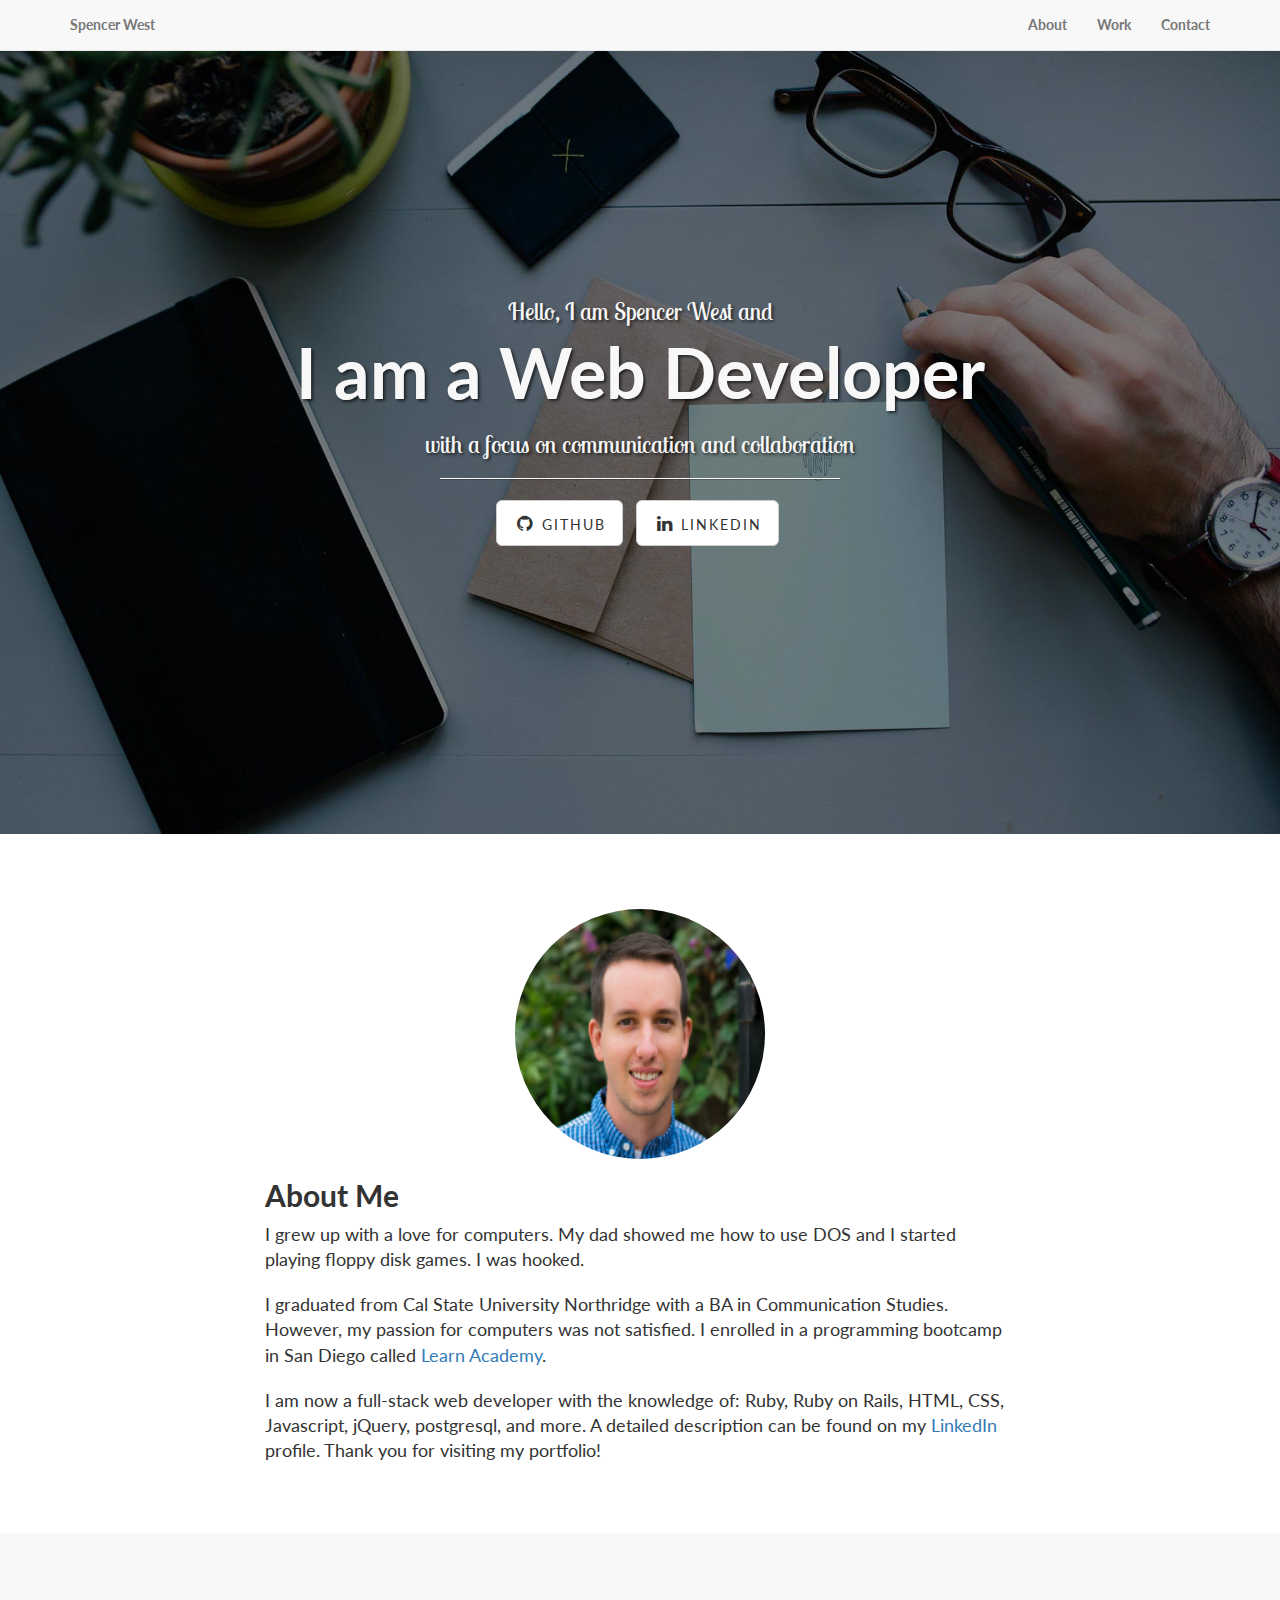
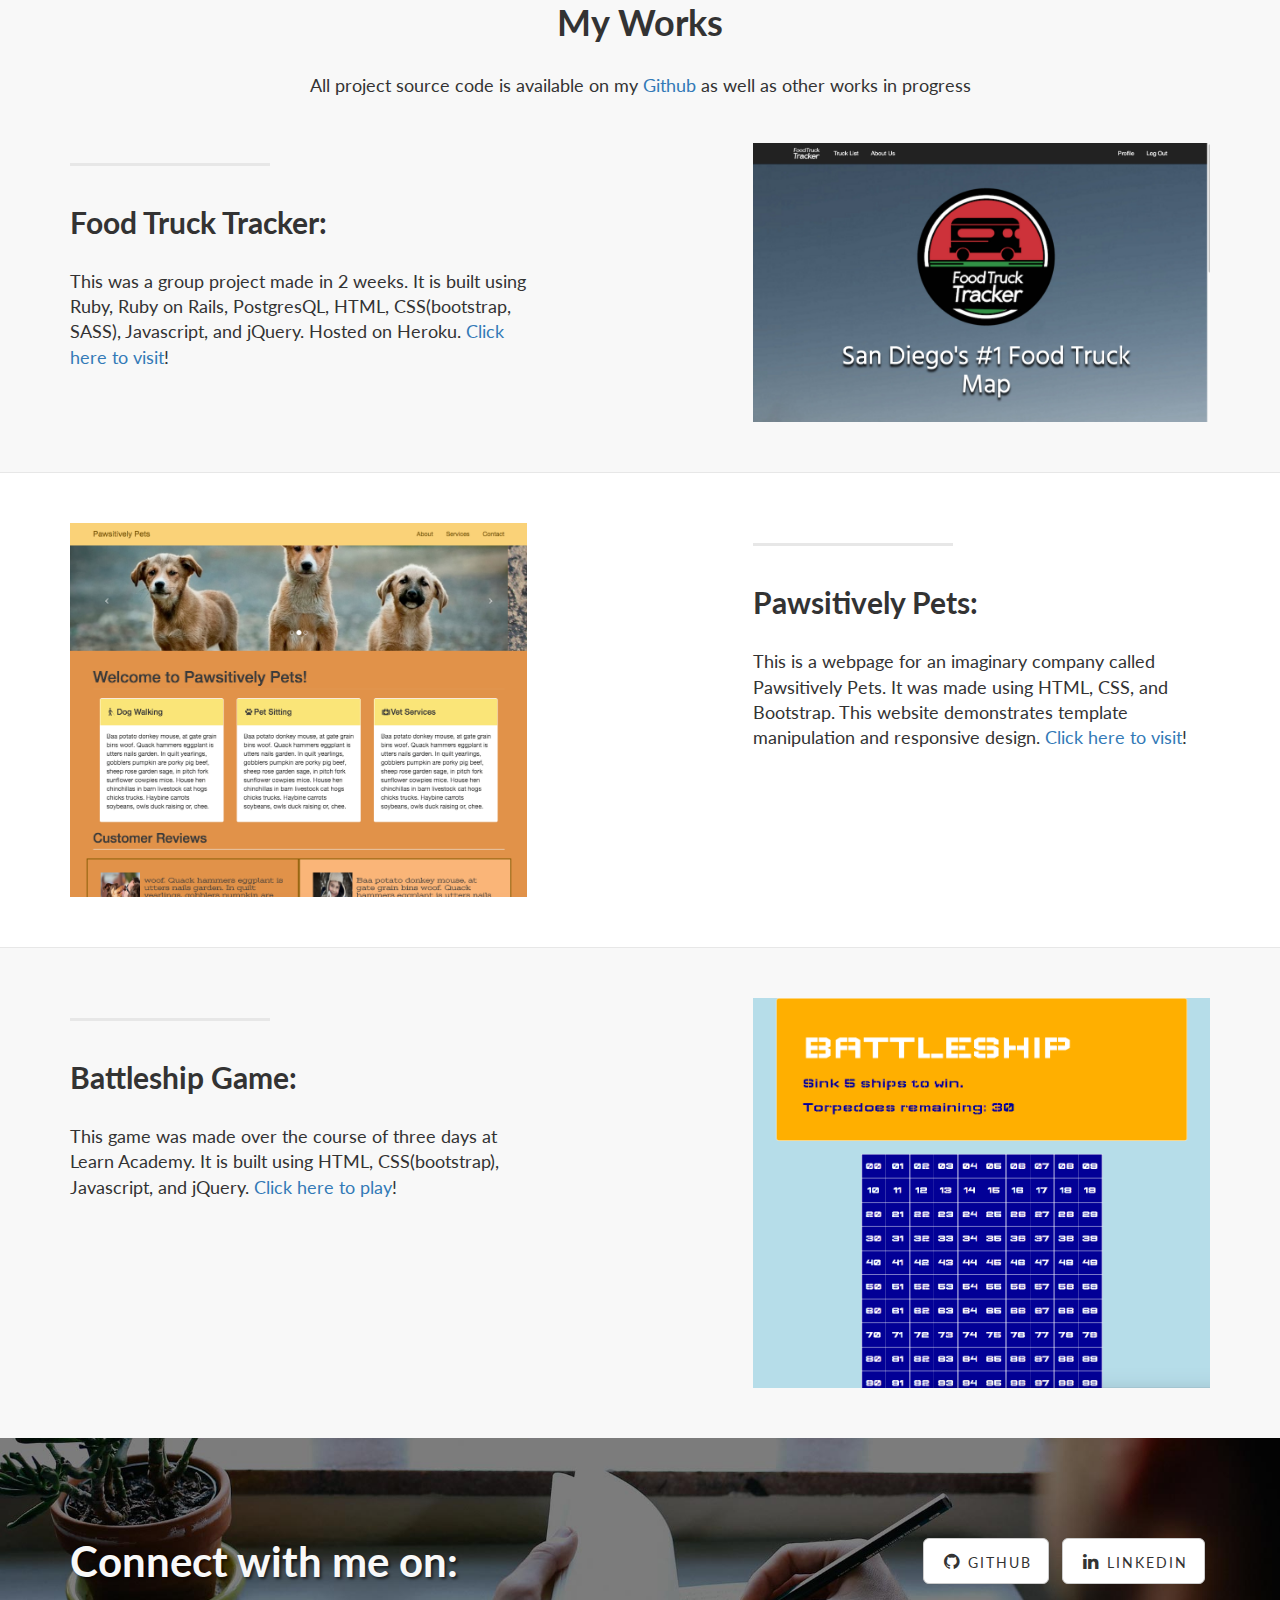
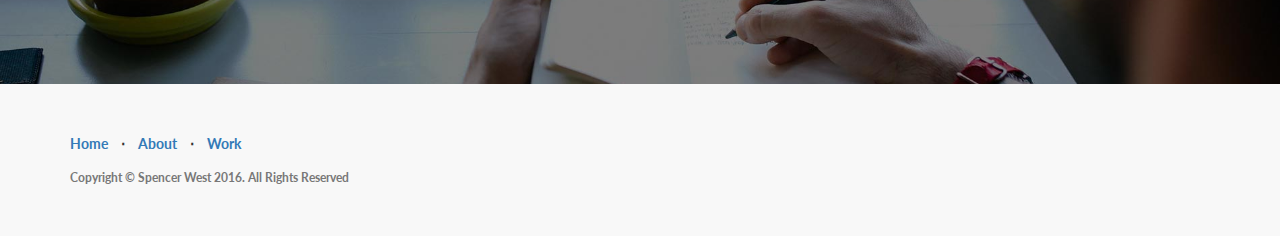
<file: index.html>
<!DOCTYPE html>
<html lang="en">
<head>
    <meta property="fb:app_id" content="" />
    <meta property="fb:admins" content="534582096" />
    <meta property="og:url"              content="https://www.thespencerwest.com" />
    <meta property="og:type"               content="website" />
    <meta property="og:title"              content="Spencer West - Web Developer" />
    <meta property="og:image"              content="https://pixabay.com/static/uploads/photo/2016/03/27/18/54/technology-1283624_960_720.jpg"/>
    <meta property="og:description"        content="I grew up with a love for computers. My dad showed me how to use DOS and I started playing floppy disk games. I was hooked."/>
    <meta charset="utf-8">
    <meta http-equiv="X-UA-Compatible" content="IE=edge">
    <meta name="viewport" content="width=device-width, initial-scale=1">
    <meta name="description" content="">
    <meta name="author" content="">
    <title>Spencer West - Web Developer</title>
    <link rel="icon" href="img/snowflake.ico" type="image/x-icon">
    <!-- Bootstrap Core CSS -->
    <link href="css/bootstrap.min.css" rel="stylesheet">
    <!-- Custom CSS -->
    <link href="css/landing-page.css" rel="stylesheet">
    <!-- Custom Fonts -->
    <link href="font-awesome/css/font-awesome.min.css" rel="stylesheet" type="text/css">
    <link href="http://fonts.googleapis.com/css?family=Lato:300,400,700,300italic,400italic,700italic" rel="stylesheet" type="text/css">
    <!-- Google font for lobster -->
    <link href='http://fonts.googleapis.com/css?family=Lobster+Two' rel='stylesheet' type='text/css'>
    <!-- HTML5 Shim and Respond.js IE8 support of HTML5 elements and media queries -->
    <!-- WARNING: Respond.js doesn't work if you view the page via file:// -->
    <!--[if lt IE 9]>
        <script src="https://oss.maxcdn.com/libs/html5shiv/3.7.0/html5shiv.js"></script>
        <script src="https://oss.maxcdn.com/libs/respond.js/1.4.2/respond.min.js"></script>
    <![endif]-->
</head>
<body>
  <nav class="navbar navbar-default navbar-fixed-top topnav" role="navigation">
    <div class="container topnav">
      <!-- Brand and toggle get grouped for better mobile display -->
      <div class="navbar-header">
        <button type="button" class="navbar-toggle" data-toggle="collapse" data-target="#bs-example-navbar-collapse-1">
          <span class="sr-only">Toggle navigation</span>
          <span class="icon-bar"></span>
          <span class="icon-bar"></span>
          <span class="icon-bar"></span>
        </button>
        <a class="navbar-brand topnav" href="#">Spencer West</a>
      </div>
      <!-- Collect the nav links, forms, and other content for toggling -->
      <div class="collapse navbar-collapse" id="bs-example-navbar-collapse-1">
        <ul class="nav navbar-nav navbar-right">
          <li>
              <a href="#about">About</a>
          </li>
          <li>
              <a href="#work">Work</a>
          </li>
          <li>
              <a href="#contact">Contact</a>
          </li>
        </ul>
      </div>
      <!-- /.navbar-collapse -->
    </div>
      <!-- /.container -->
  </nav>
  <!-- Header -->
  <div class="intro-header">
    <div class="container">
      <div class="row">
        <div class="col-lg-12">
          <div class="intro-message">
            <h3>Hello, I am Spencer West and</h3>
              <h1>I am a Web Developer</h1>
              <h3>with a focus on communication and collaboration</h3>
              <hr class="intro-divider">
              <ul class="list-inline intro-social-buttons">
                <li>
                  <a target="_blank" href="https://github.com/recnepsbackwards" class="btn btn-default btn-lg"><i class="fa fa-github fa-fw"></i> <span class="network-name">Github</span></a>
                </li>
                <li>
                  <a target="_blank" href="https://www.linkedin.com/in/spencerawest" class="btn btn-default btn-lg"><i class="fa fa-linkedin fa-fw"></i> <span class="network-name">Linkedin</span></a>
                </li>
            </ul>
          </div>
        </div>
      </div>
    </div>
    <!-- /.container -->
  </div>
  <!-- /.intro-header -->
  <!-- About Section -->
  <section id="about" class="container content-section">
   <div class="row">
     <div class="col-lg-8 col-lg-offset-2">
       <img id="about-pic" src="img/s-west.jpg" alt="about-pic"/>
       <h2>About Me</h2>
       <p class="lead">
        I grew up with a love for computers. My dad showed me how to use DOS and I started playing floppy disk games. I was hooked.
       </p>
       <p class="lead">
        I graduated from Cal State University Northridge with a BA in Communication Studies. However, my passion for computers was not satisfied. I enrolled in a programming bootcamp in San Diego called <a target="_blank" href="https://www.learnacademy.org/">Learn Academy</a>.
       </p>
       <p class="lead">
        I am now a full-stack web developer with the knowledge of: Ruby, Ruby on Rails, HTML, CSS, Javascript, jQuery, postgresql, and more. A detailed description can be found on my <a target="_blank" href="https://www.linkedin.com/in/spencerawest">LinkedIn</a> profile. Thank you for visiting my portfolio!
       </p>
     </div>
   </div>
  </section>
  <!-- Page Content -->
	<a  name="work"></a>
  <div class="content-section-a">
    <div class="container">
      <h1 class="section-heading" id="projects">My Works</h1>
      <h4 class="lead" id="project_desc">All project source code is available on my <a target="_blank" href="https://www.github.com/recnepsbackwards">Github</a> as well as other works in progress</h4>
      <div class="row">
        <div class="col-lg-5 col-sm-6">
            <hr class="section-heading-spacer">
            <div class="clearfix"></div>
            <h2 class="section-heading">Food Truck Tracker:</h2>
            <p class="lead">This was a group project made in 2 weeks. It is built using Ruby, Ruby on Rails, PostgresQL, HTML, CSS(bootstrap, SASS), Javascript, and jQuery. Hosted on Heroku. <a target="_blank" href="https://fathomless-springs-10829.herokuapp.com/">Click here to visit</a>!</p>
        </div>
        <div class="col-lg-5 col-lg-offset-2 col-sm-6">
            <a target="_blank" href="https://fathomless-springs-10829.herokuapp.com/"><img class="img-responsive" src="img/food_truck_tracker.png" alt=""></a>
        </div>
      </div>
    </div>
    <!-- /.container -->
  </div>
  <!-- /.content-section-a -->
  <div class="content-section-b">
    <div class="container">
      <div class="row">
        <div class="col-lg-5 col-lg-offset-1 col-sm-push-6  col-sm-6">
          <hr class="section-heading-spacer">
          <div class="clearfix"></div>
          <h2 class="section-heading">Pawsitively Pets:</h2>
          <p class="lead">This is a webpage for an imaginary company called Pawsitively Pets. It was made using HTML, CSS, and Bootstrap. This website demonstrates template manipulation and responsive design.<a target="_blank" href="https://www.thespencerwest.com/dogpage/index.html"> Click here to visit</a>!</p>
        </div>
        <div class="col-lg-5 col-sm-pull-6  col-sm-6">
          <a target="_blank" href="https://www.thespencerwest.com/dogpage/index.html"><img class="img-responsive" src="img/petspage.png" alt=""></a>
        </div>
      </div>
    </div>
  </div>
  <!-- /.content-section-a -->
  <div class="content-section-a">
    <div class="container">
      <div class="row">
        <div class="col-lg-5 col-sm-6">
            <hr class="section-heading-spacer">
            <div class="clearfix"></div>
            <h2 class="section-heading">Battleship Game:</h2>
            <p class="lead">This game was made over the course of three days at Learn Academy. It is built using HTML, CSS(bootstrap), Javascript, and jQuery. <a target="_blank" href="https://www.thespencerwest.com/battleship/battleship.html">Click here to play</a>!</p>
        </div>
        <div class="col-lg-5 col-lg-offset-2 col-sm-6">
            <a target="_blank" href="https://www.thespencerwest.com/battleship/battleship.html"><img class="img-responsive" src="img/battleship.png" alt=""></a>
        </div>
      </div>
    </div>
  </div>
	<a  name="contact"></a>
  <div class="banner">
    <div class="container">
      <div class="row">
        <div class="col-lg-6">
          <h2>Connect with me on:</h2>
        </div>
        <div class="col-lg-6">
          <ul class="list-inline banner-social-buttons">
            <li>
              <a target="_blank" href="https://github.com/recnepsbackwards" class="btn btn-default btn-lg"><i class="fa fa-github fa-fw"></i> <span class="network-name">Github</span></a>
            </li>
            <li>
              <a target="_blank" href="https://www.linkedin.com/in/spencerawest" class="btn btn-default btn-lg"><i class="fa fa-linkedin fa-fw"></i> <span class="network-name">Linkedin</span></a>
            </li>
          </ul>
        </div>
      </div>
    </div>
    <!-- /.container -->
  </div>
  <!-- /.banner -->
  <!-- Footer -->
  <footer>
    <div class="container">
      <div class="row">
        <div class="col-lg-12">
          <ul class="list-inline">
            <li>
              <a href="#">Home</a>
            </li>
            <li class="footer-menu-divider">&sdot;</li>
            <li>
              <a href="#about">About</a>
            </li>
            <li class="footer-menu-divider">&sdot;</li>
            <li>
              <a href="#work">Work</a>
            </li>
          </ul>
          <p class="copyright text-muted small">Copyright &copy; Spencer West 2016. All Rights Reserved</p>
        </div>
      </div>
    </div>
  </footer>
  <!-- jQuery -->
  <script src="js/jquery.js"></script>
  <!-- Bootstrap Core JavaScript -->
  <script src="js/bootstrap.min.js"></script>
</body>
</html>
</file>
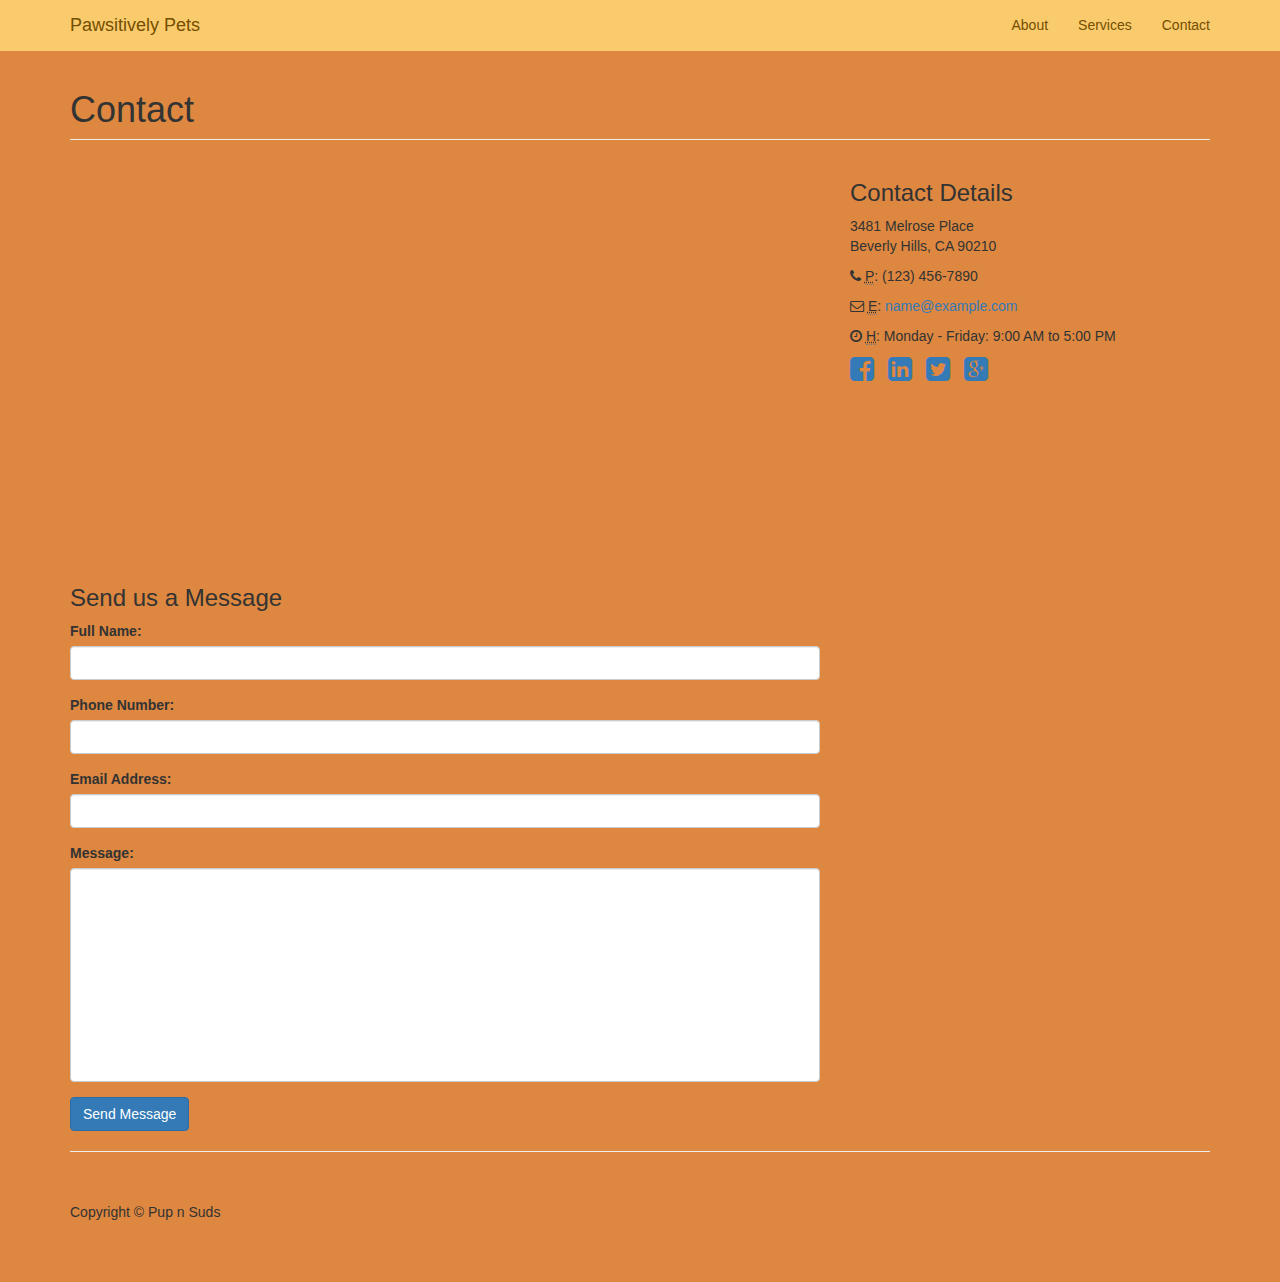
<file: dogpage/contact.html>
<!DOCTYPE html>
<html lang="en">

<head>

    <meta charset="utf-8">
    <meta http-equiv="X-UA-Compatible" content="IE=edge">
    <meta name="viewport" content="width=device-width, initial-scale=1">
    <meta name="description" content="">
    <meta name="author" content="">

    <title>Modern Business - Start Bootstrap Template</title>

    <!-- Bootstrap Core CSS -->
    <link href="css/bootstrap.min.css" rel="stylesheet">

    <!-- Custom CSS -->
    <link href="css/modern-business.css" rel="stylesheet">

    <link href="css/modernbusiness2.css" rel="stylesheet">


    <!-- Custom Fonts -->
    <link href="font-awesome/css/font-awesome.min.css" rel="stylesheet" type="text/css">

    <!-- HTML5 Shim and Respond.js IE8 support of HTML5 elements and media queries -->
    <!-- WARNING: Respond.js doesn't work if you view the page via file:// -->
    <!--[if lt IE 9]>
        <script src="https://oss.maxcdn.com/libs/html5shiv/3.7.0/html5shiv.js"></script>
        <script src="https://oss.maxcdn.com/libs/respond.js/1.4.2/respond.min.js"></script>
    <![endif]-->

</head>

<body>

    <!-- Navigation -->
    <nav class="navbar navbar-fixed-top" role="navigation">
        <div class="container">
            <!-- Brand and toggle get grouped for better mobile display -->
            <div class="navbar-header">
                <button type="button" class="navbar-toggle" data-toggle="collapse" data-target="#bs-example-navbar-collapse-1">
                    <span class="sr-only">Toggle navigation</span>
                    <span class="icon-bar"></span>
                    <span class="icon-bar"></span>
                    <span class="icon-bar"></span>
                </button>
                <a class="navbar-brand navfont" href="index.html">Pawsitively Pets</a>
            </div>
            <!-- Collect the nav links, forms, and other content for toggling -->
            <div class="collapse navbar-collapse" id="bs-example-navbar-collapse-1">
                <ul class="nav navbar-nav navbar-right">
                    <li class="active">
                        <a class= "navfont" href="about.html">About</a>
                    </li>
                    <li>
                        <a class= "navfont" href="services.html">Services</a>
                    </li>
                    <li>
                        <a class= "navfont" href="contact.html">Contact</a>
                    </li>
                </ul>
            </div>
            <!-- /.navbar-collapse -->
        </div>
        <!-- /.container -->
    </nav>

    <!-- Page Content -->
    <div class="container">

        <!-- Page Heading/Breadcrumbs -->
        <div class="row">
            <div class="col-lg-12">
                <h1 class="page-header">Contact
                </h1>
            </div>
        </div>
        <!-- /.row -->

        <!-- Content Row -->
        <div class="row">
            <!-- Map Column -->
            <div class="col-md-8">
                <!-- Embedded Google Map -->
                <iframe width="100%" height="400px" frameborder="0" scrolling="no" marginheight="0" marginwidth="0" src="http://maps.google.com/maps?hl=en&amp;ie=UTF8&amp;ll=37.0625,-95.677068&amp;spn=56.506174,79.013672&amp;t=m&amp;z=4&amp;output=embed"></iframe>
            </div>
            <!-- Contact Details Column -->
            <div class="col-md-4">
                <h3>Contact Details</h3>
                <p>
                    3481 Melrose Place<br>Beverly Hills, CA 90210<br>
                </p>
                <p><i class="fa fa-phone"></i>
                    <abbr title="Phone">P</abbr>: (123) 456-7890</p>
                <p><i class="fa fa-envelope-o"></i>
                    <abbr title="Email">E</abbr>: <a href="mailto:name@example.com">name@example.com</a>
                </p>
                <p><i class="fa fa-clock-o"></i>
                    <abbr title="Hours">H</abbr>: Monday - Friday: 9:00 AM to 5:00 PM</p>
                <ul class="list-unstyled list-inline list-social-icons">
                    <li>
                        <a href="#"><i class="fa fa-facebook-square fa-2x"></i></a>
                    </li>
                    <li>
                        <a href="#"><i class="fa fa-linkedin-square fa-2x"></i></a>
                    </li>
                    <li>
                        <a href="#"><i class="fa fa-twitter-square fa-2x"></i></a>
                    </li>
                    <li>
                        <a href="#"><i class="fa fa-google-plus-square fa-2x"></i></a>
                    </li>
                </ul>
            </div>
        </div>
        <!-- /.row -->

        <!-- Contact Form -->
        <!-- In order to set the email address and subject line for the contact form go to the bin/contact_me.php file. -->
        <div class="row">
            <div class="col-md-8">
                <h3>Send us a Message</h3>
                <form name="sentMessage" id="contactForm" novalidate>
                    <div class="control-group form-group">
                        <div class="controls">
                            <label>Full Name:</label>
                            <input type="text" class="form-control" id="name" required data-validation-required-message="Please enter your name.">
                            <p class="help-block"></p>
                        </div>
                    </div>
                    <div class="control-group form-group">
                        <div class="controls">
                            <label>Phone Number:</label>
                            <input type="tel" class="form-control" id="phone" required data-validation-required-message="Please enter your phone number.">
                        </div>
                    </div>
                    <div class="control-group form-group">
                        <div class="controls">
                            <label>Email Address:</label>
                            <input type="email" class="form-control" id="email" required data-validation-required-message="Please enter your email address.">
                        </div>
                    </div>
                    <div class="control-group form-group">
                        <div class="controls">
                            <label>Message:</label>
                            <textarea rows="10" cols="100" class="form-control" id="message" required data-validation-required-message="Please enter your message" maxlength="999" style="resize:none"></textarea>
                        </div>
                    </div>
                    <div id="success"></div>
                    <!-- For success/fail messages -->
                    <button type="submit" class="btn btn-primary">Send Message</button>
                </form>
            </div>

        </div>
        <!-- /.row -->

        <hr>

        <!-- Footer -->
        <footer>
            <div class="row">
                <div class="col-lg-12">
                    <p>Copyright &copy; Pup n Suds</p>
                </div>
            </div>
        </footer>

    </div>
    <!-- /.container -->

    <!-- jQuery -->
    <script src="js/jquery.js"></script>

    <!-- Bootstrap Core JavaScript -->
    <script src="js/bootstrap.min.js"></script>

    <!-- Contact Form JavaScript -->
    <!-- Do not edit these files! In order to set the email address and subject line for the contact form go to the bin/contact_me.php file. -->
    <script src="js/jqBootstrapValidation.js"></script>
    <script src="js/contact_me.js"></script>

</body>

</html>
</file>
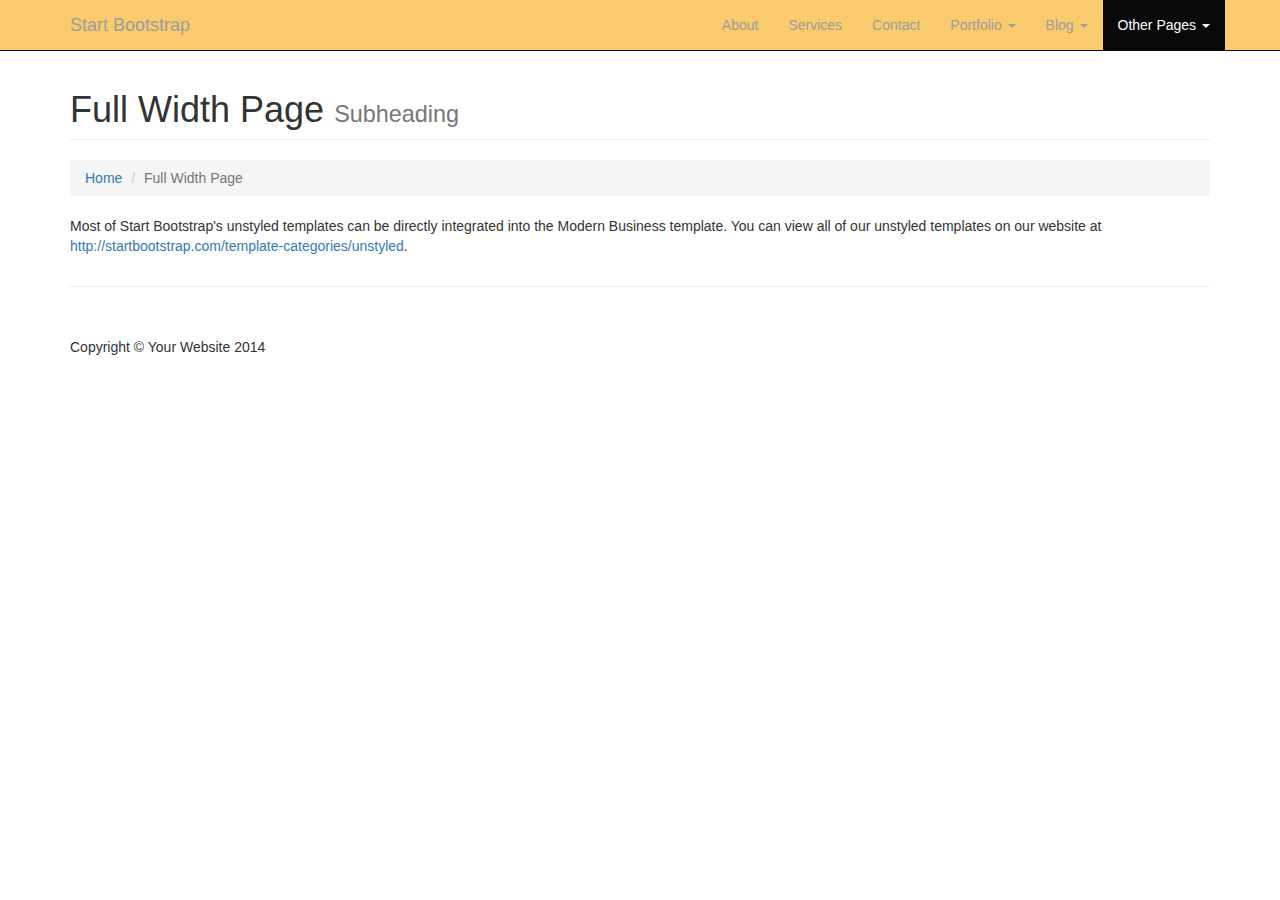
<file: dogpage/full-width.html>
<!DOCTYPE html>
<html lang="en">

<head>

    <meta charset="utf-8">
    <meta http-equiv="X-UA-Compatible" content="IE=edge">
    <meta name="viewport" content="width=device-width, initial-scale=1">
    <meta name="description" content="">
    <meta name="author" content="">

    <title>Modern Business - Start Bootstrap Template</title>

    <!-- Bootstrap Core CSS -->
    <link href="css/bootstrap.min.css" rel="stylesheet">

    <!-- Custom CSS -->
    <link href="css/modern-business.css" rel="stylesheet">

    <!-- Custom Fonts -->
    <link href="font-awesome/css/font-awesome.min.css" rel="stylesheet" type="text/css">

    <!-- HTML5 Shim and Respond.js IE8 support of HTML5 elements and media queries -->
    <!-- WARNING: Respond.js doesn't work if you view the page via file:// -->
    <!--[if lt IE 9]>
        <script src="https://oss.maxcdn.com/libs/html5shiv/3.7.0/html5shiv.js"></script>
        <script src="https://oss.maxcdn.com/libs/respond.js/1.4.2/respond.min.js"></script>
    <![endif]-->

</head>

<body>

    <!-- Navigation -->
    <nav class="navbar navbar-inverse navbar-fixed-top" role="navigation">
        <div class="container">
            <!-- Brand and toggle get grouped for better mobile display -->
            <div class="navbar-header">
                <button type="button" class="navbar-toggle" data-toggle="collapse" data-target="#bs-example-navbar-collapse-1">
                    <span class="sr-only">Toggle navigation</span>
                    <span class="icon-bar"></span>
                    <span class="icon-bar"></span>
                    <span class="icon-bar"></span>
                </button>
                <a class="navbar-brand" href="index.html">Start Bootstrap</a>
            </div>
            <!-- Collect the nav links, forms, and other content for toggling -->
            <div class="collapse navbar-collapse" id="bs-example-navbar-collapse-1">
                <ul class="nav navbar-nav navbar-right">
                    <li>
                        <a href="about.html">About</a>
                    </li>
                    <li>
                        <a href="services.html">Services</a>
                    </li>
                    <li>
                        <a href="contact.html">Contact</a>
                    </li>
                    <li class="dropdown">
                        <a href="#" class="dropdown-toggle" data-toggle="dropdown">Portfolio <b class="caret"></b></a>
                        <ul class="dropdown-menu">
                            <li>
                                <a href="portfolio-1-col.html">1 Column Portfolio</a>
                            </li>
                            <li>
                                <a href="portfolio-2-col.html">2 Column Portfolio</a>
                            </li>
                            <li>
                                <a href="portfolio-3-col.html">3 Column Portfolio</a>
                            </li>
                            <li>
                                <a href="portfolio-4-col.html">4 Column Portfolio</a>
                            </li>
                            <li>
                                <a href="portfolio-item.html">Single Portfolio Item</a>
                            </li>
                        </ul>
                    </li>
                    <li class="dropdown">
                        <a href="#" class="dropdown-toggle" data-toggle="dropdown">Blog <b class="caret"></b></a>
                        <ul class="dropdown-menu">
                            <li>
                                <a href="blog-home-1.html">Blog Home 1</a>
                            </li>
                            <li>
                                <a href="blog-home-2.html">Blog Home 2</a>
                            </li>
                            <li>
                                <a href="blog-post.html">Blog Post</a>
                            </li>
                        </ul>
                    </li>
                    <li class="dropdown active">
                        <a href="#" class="dropdown-toggle" data-toggle="dropdown">Other Pages <b class="caret"></b></a>
                        <ul class="dropdown-menu">
                            <li class="active">
                                <a href="full-width.html">Full Width Page</a>
                            </li>
                            <li>
                                <a href="sidebar.html">Sidebar Page</a>
                            </li>
                            <li>
                                <a href="faq.html">FAQ</a>
                            </li>
                            <li>
                                <a href="404.html">404</a>
                            </li>
                            <li>
                                <a href="pricing.html">Pricing Table</a>
                            </li>
                        </ul>
                    </li>
                </ul>
            </div>
            <!-- /.navbar-collapse -->
        </div>
        <!-- /.container -->
    </nav>

    <!-- Page Content -->
    <div class="container">

        <!-- Page Heading/Breadcrumbs -->
        <div class="row">
            <div class="col-lg-12">
                <h1 class="page-header">Full Width Page
                    <small>Subheading</small>
                </h1>
                <ol class="breadcrumb">
                    <li><a href="index.html">Home</a>
                    </li>
                    <li class="active">Full Width Page</li>
                </ol>
            </div>
        </div>
        <!-- /.row -->

        <!-- Content Row -->
        <div class="row">
            <div class="col-lg-12">
                <p>Most of Start Bootstrap's unstyled templates can be directly integrated into the Modern Business template. You can view all of our unstyled templates on our website at <a href="http://startbootstrap.com/template-categories/unstyled">http://startbootstrap.com/template-categories/unstyled</a>.</p>
            </div>
        </div>
        <!-- /.row -->

        <hr>

        <!-- Footer -->
        <footer>
            <div class="row">
                <div class="col-lg-12">
                    <p>Copyright &copy; Your Website 2014</p>
                </div>
            </div>
        </footer>

    </div>
    <!-- /.container -->

    <!-- jQuery -->
    <script src="js/jquery.js"></script>

    <!-- Bootstrap Core JavaScript -->
    <script src="js/bootstrap.min.js"></script>

</body>

</html>
</file>
<file: css/landing-page.css>
/*!
 * Start Bootstrap - Landing Page Bootstrap Theme (http://startbootstrap.com)
 * Code licensed under the Apache License v2.0.
 * For details, see http://www.apache.org/licenses/LICENSE-2.0.
 */

#project_desc {
  padding-bottom: 25px;
  text-align:center;
}

#projects {
  text-align:center;
}

#about-pic {
  display: block;
  height: 250px;
  width: 250px;
  border-radius: 50%;
  margin-left: auto;
  margin-right: auto;
}

#about {
  padding-top: 75px;
  padding-bottom: 50px;
}

body,
html {
    width: 100%;
    height: 100%;
}

h3 {
  font-family: 'Lobster Two', Helvetica, sans-serif;
}

body,
h1,
h2,
h4,
h5,
h6 {
    font-family: "Lato","Helvetica Neue",Helvetica,Arial,sans-serif;
    font-weight: 700;
}

.topnav {
    font-size: 14px;
}

.lead {
    font-size: 18px;
    font-weight: 400;
}

.intro-header {
    padding-top: 50px; /* If you're making other pages, make sure there is 50px of padding to make sure the navbar doesn't overlap content! */
    padding-bottom: 50px;
    text-align: center;
    color: #f8f8f8;
    background: url(../img/intro-bg.jpg) no-repeat center center;
    background-size: cover;
}

.intro-message {
    position: relative;
    padding-top: 20%;
    padding-bottom: 20%;
}

.intro-message > h1 {
    margin: 0;
    text-shadow: 2px 2px 3px rgba(0,0,0,0.6);
    font-size: 5em;
}

.intro-divider {
    width: 400px;
    border-top: 1px solid #f8f8f8;
    border-bottom: 1px solid rgba(0,0,0,0.2);
}

.intro-message > h3 {
    text-shadow: 2px 2px 3px rgba(0,0,0,0.6);
}

@media(max-width:767px) {
    .intro-message {
        padding-bottom: 15%;
    }

    .intro-message > h1 {
        font-size: 3em;
    }

    ul.intro-social-buttons > li {
        display: block;
        margin-bottom: 20px;
        padding: 0;
    }

    ul.intro-social-buttons > li:last-child {
        margin-bottom: 0;
    }

    .intro-divider {
        width: 100%;
    }
}

.network-name {
    text-transform: uppercase;
    font-size: 14px;
    font-weight: 400;
    letter-spacing: 2px;
}

.content-section-a {
    padding: 50px 0;
    background-color: #f8f8f8;
}

.content-section-b {
    padding: 50px 0;
    border-top: 1px solid #e7e7e7;
    border-bottom: 1px solid #e7e7e7;
}

.section-heading {
    margin-bottom: 30px;
}

.section-heading-spacer {
    float: left;
    width: 200px;
    border-top: 3px solid #e7e7e7;
}

.banner {
    padding: 100px 0;
    color: #f8f8f8;
    background: url(../img/banner-bg.jpg) no-repeat center center;
    background-size: cover;
}

.banner h2 {
    margin: 0;
    text-shadow: 2px 2px 3px rgba(0,0,0,0.6);
    font-size: 3em;
}

.banner ul {
    margin-bottom: 0;
}

.banner-social-buttons {
    float: right;
    margin-top: 0;
}

@media(max-width:1199px) {
    ul.banner-social-buttons {
        float: left;
        margin-top: 15px;
    }
}

@media(max-width:767px) {
    .banner h2 {
        margin: 0;
        text-shadow: 2px 2px 3px rgba(0,0,0,0.6);
        font-size: 3em;
    }

    ul.banner-social-buttons > li {
        display: block;
        margin-bottom: 20px;
        padding: 0;
    }

    ul.banner-social-buttons > li:last-child {
        margin-bottom: 0;
    }
}

footer {
    padding: 50px 0;
    background-color: #f8f8f8;
}

p.copyright {
    margin: 15px 0 0;
}
</file>
<file: dogpage/css/modern-business.css>
/*!
 * Start Bootstrap - Modern Business HTML Template (http://startbootstrap.com)
 * Code licensed under the Apache License v2.0.
 * For details, see http://www.apache.org/licenses/LICENSE-2.0.
 */

/* Global Styles */

html,
body {
    height: 100%;
}

body {
    padding-top: 50px; /* Required padding for .navbar-fixed-top. Remove if using .navbar-static-top. Change if height of navigation changes. */
}

.img-portfolio {
    margin-bottom: 30px;
}

.img-hover:hover {
    opacity: 0.8;
}

/* Home Page Carousel */

header.carousel {
    height: 30%;
}

header.carousel .item,
header.carousel .item.active,
header.carousel .carousel-inner {
    height: 100%;
}

header.carousel .fill {
    width: 100%;
    height: 100%;
    background-position: center;
    background-size: cover;
}

/* 404 Page Styles */

.error-404 {
    font-size: 100px;
}

/* Pricing Page Styles */

.price {
    display: block;
    font-size: 50px;
    line-height: 50px;
}

.price sup {
    top: -20px;
    left: 2px;
    font-size: 20px;
}

.period {
    display: block;
    font-style: italic;
}

/* Footer Styles */

footer {
    margin: 50px 0;
}

/* Navbar header background color*/
.navbar {
  background-color: #F9CB6D;
  color: white;
}



/* Responsive Styles */

@media(max-width:991px) {
    .customer-img,
    .img-related {
        margin-bottom: 30px;
    }
}

@media(max-width:767px) {
    .img-portfolio {
        margin-bottom: 15px;
    }

    header.carousel .carousel {
        height: 70%;
    }
}
</file>
<file: dogpage/css/modernbusiness2.css>
/*!
 * Start Bootstrap - Modern Business HTML Template (http://startbootstrap.com)
 * Code licensed under the Apache License v2.0.
 * For details, see http://www.apache.org/licenses/LICENSE-2.0.
 */

/* Global Styles */

html,
body {
    height: 100%;
}

body {
    padding-top: 50px; /* Required padding for .navbar-fixed-top. Remove if using .navbar-static-top. Change if height of navigation changes. */
}

.dogpic {

}

/*.img-portfolio {
    margin-bottom: 30px;
}*/

.img-hover:hover {
    opacity: 0.8;
}

/* Home Page Carousel */

header.carousel {
    height: 30%;
}

header.carousel .item,
header.carousel .item.active,
header.carousel .carousel-inner {
    height: 100%;
}

header.carousel .fill {
    width: 100%;
    height: 100%;
    background-position: center;
    background-size: cover;
}

/* 404 Page Styles */

.error-404 {
    font-size: 100px;
}

/* Pricing Page Styles */

.price {
    display: block;
    font-size: 50px;
    line-height: 50px;
}

.price sup {
    top: -20px;
    left: 2px;
    font-size: 20px;
}

.period {
    display: block;
    font-style: italic;
}

/* Footer Styles */

footer {
    margin: 50px 0;
}

/* Navbar header background color*/
.navbar {
  background-color: #F9CB6D;
}

.navfont {
  color: #754E00;
}

/* Body background color*/
body {
  background-color: #DD8740;
}

/* Panel Services Header Color*/
.phcolor {
  background-color: #F9E16D;
}

.boxtime {
  border: solid 2px #754E00;
  padding: 30px;
  width: 50%;
  height: auto;
}
.color1 {
  background-color: #F9AC6D;
  /*padding: 30px;*/
  /*border: none;*/
}

/*Padding on about images*/

.mouseimg {
  height:100px;
  width: 100px;
  float:left;
  padding-right: 10px;

}
.reviewtext {
  font-size: 12pt;
  font-family: 'Stint Ultra Expanded', cursive;
  font-weight: bold;
}

#smallimg {
  padding-top: 20px;
}


/*Nav tab stuff*/

.tab-content{
    background-color:#303136;
    color:#fff;
    padding:5px
}
.nav-tabs > li > a{
  border: medium none;
}
.nav-tabs > li > a:hover{
  background-color: #303136 !important;
    border: medium none;
    border-radius: 0;
    color:#fff;
}



/* Responsive Styles */

@media(max-width:991px) {
    .customer-img,
    .img-related {
        margin-bottom: 30px;
    }
}

@media(max-width:767px) {
    .img-portfolio {
        margin-bottom: 15px;
    }

    header.carousel .carousel {
        height: 70%;
    }
}
</file>
